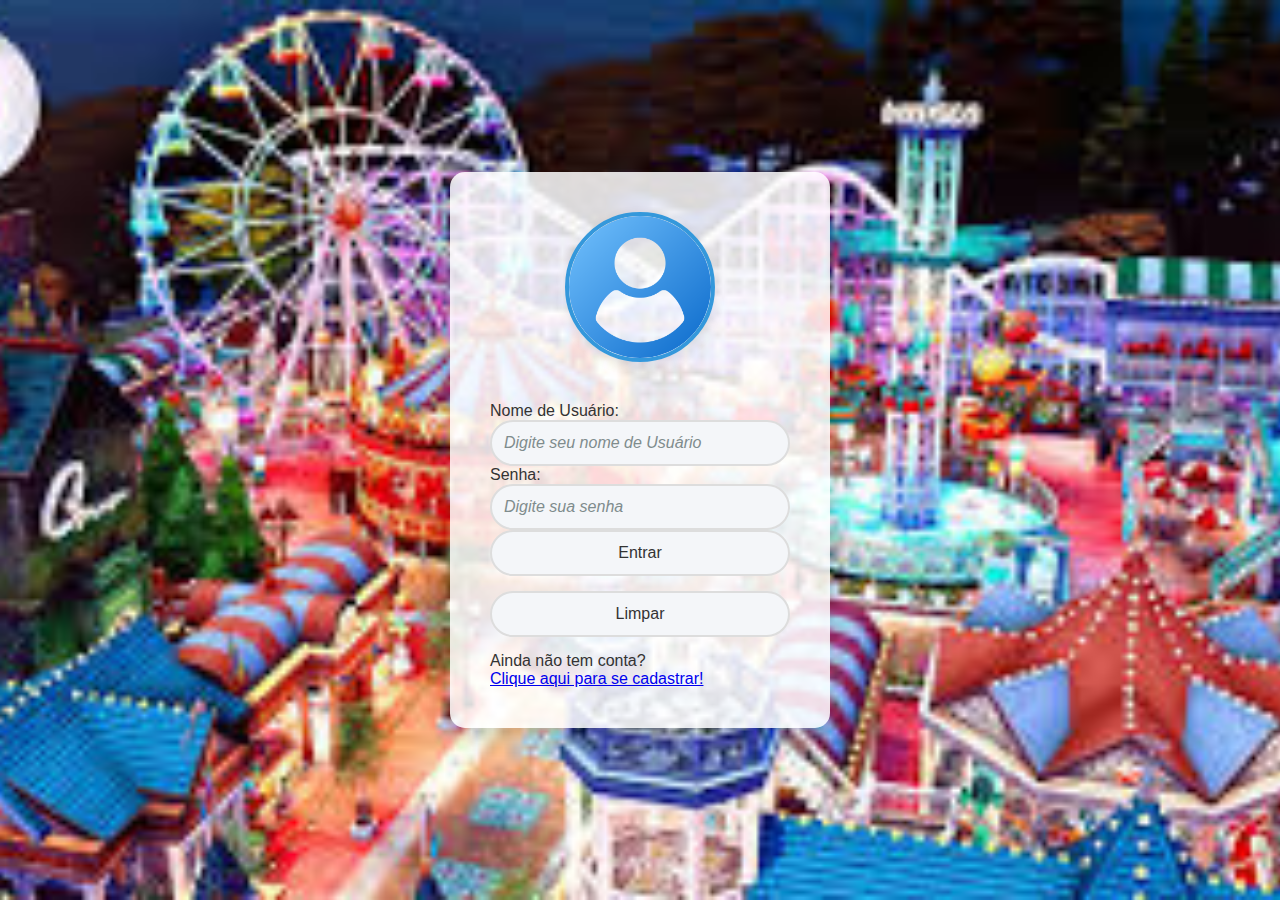
<file: index.html>
<!DOCTYPE html>
<html lang="pt-BR">

<head>
  <meta charset="UTF-8">
  <meta http-equiv="X-UA-Compatible" content="IE=edge">
  <link rel="stylesheet" href="./style.css">
  <meta name="viewport" content="width=device-width, initial-scale=1.0">
  <title>Park Core</title>
</head>

<body>
  <div class="box">
    <img class="User_img" src="imgs\user-icon.png" alt="User">
    <form action="">
      Nome de Usuário: <input class="textbox" type="text" name="Nome de Usuário" placeholder="Digite seu nome de Usuário" size="35">
      <br>
      Senha: <input class="textbox" type="password" name="Senha" placeholder="Digite sua senha" size="35">
      <input class="btn_signin" type="button" name="signin" value="Entrar">
      <input class="btn_clear" type="reset" name="clear" value="Limpar">
      <p> Ainda não tem conta? <br></p>
      <a href="cadastro.html">Clique aqui para se cadastrar!</a>
    </form>
  </div>
</body>

</html>
</file>
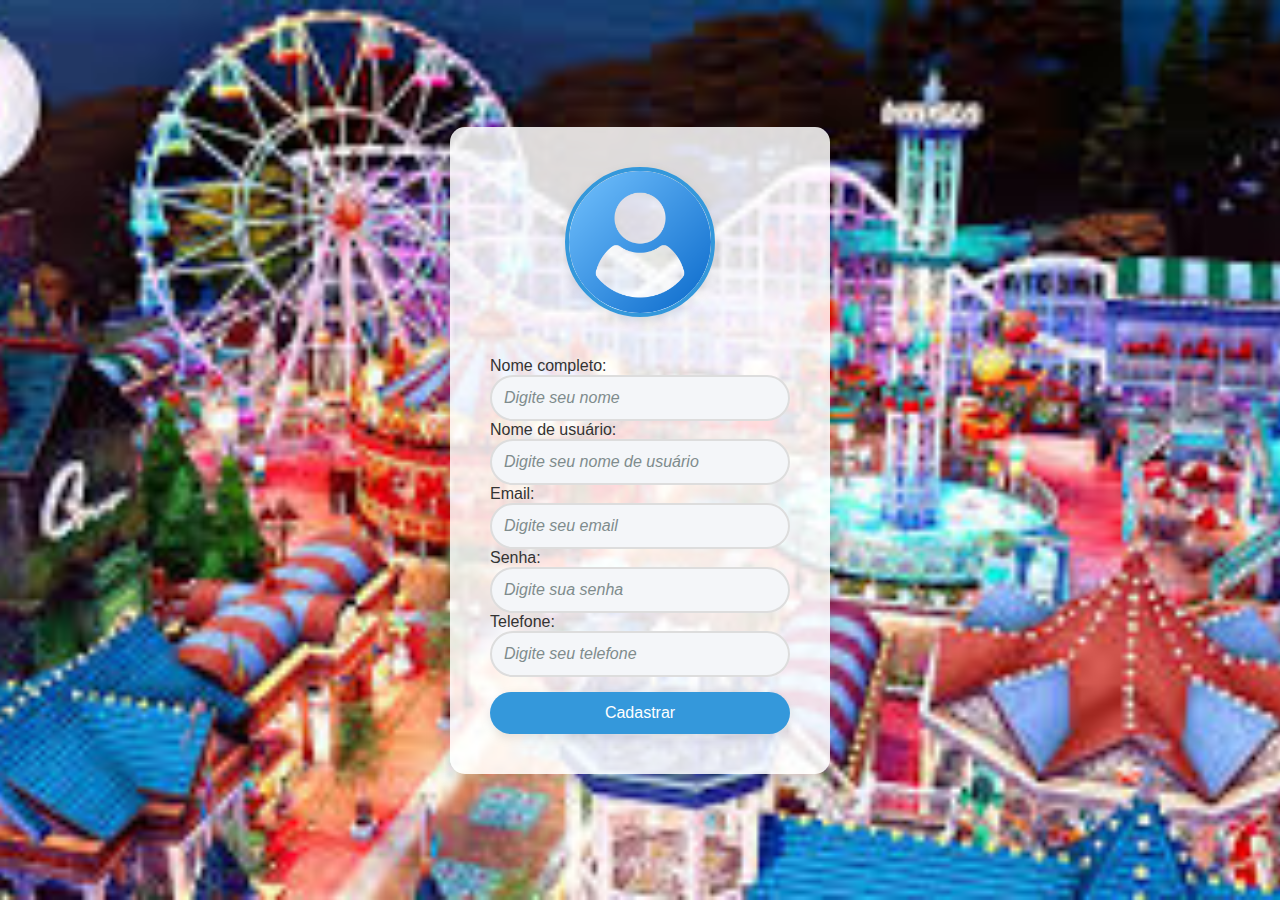
<file: cadastro.html>
<!DOCTYPE html>
<html lang="pt-BR">

<head>
    <meta charset="UTF-8">
    <meta http-equiv="X-UA-Compatible" content="IE=edge">
    <link rel="stylesheet" href="./style.css">
    <meta name="viewport" content="width=device-width, initial-scale=1.0">
    <script src="./script.js" defer></script>
    <title>Project Api</title>
</head>

<body>
    <div class="box">
        <img class="User_img" src="imgs\user-icon.png" alt="User">
        <form action="">
            Nome completo: <input class="name" name="nome" placeholder="Digite seu nome" size="35">
            <br>
            Nome de usuário: <input class="userName" name="userName" placeholder="Digite seu nome de usuário" size="20">
            <br>
            Email: <input class="email" type="text" name="email" placeholder="Digite seu email" size="35">
            <br>
            Senha: <input class="password" type="password" name="senha" placeholder="Digite sua senha" size="35">
            <br>
            Telefone: <input class="phone" type="text" name="telefone" placeholder="Digite seu telefone" size="35">
            <button>Cadastrar</button>
        </form>
    </div>
</body>

</html>
</file>
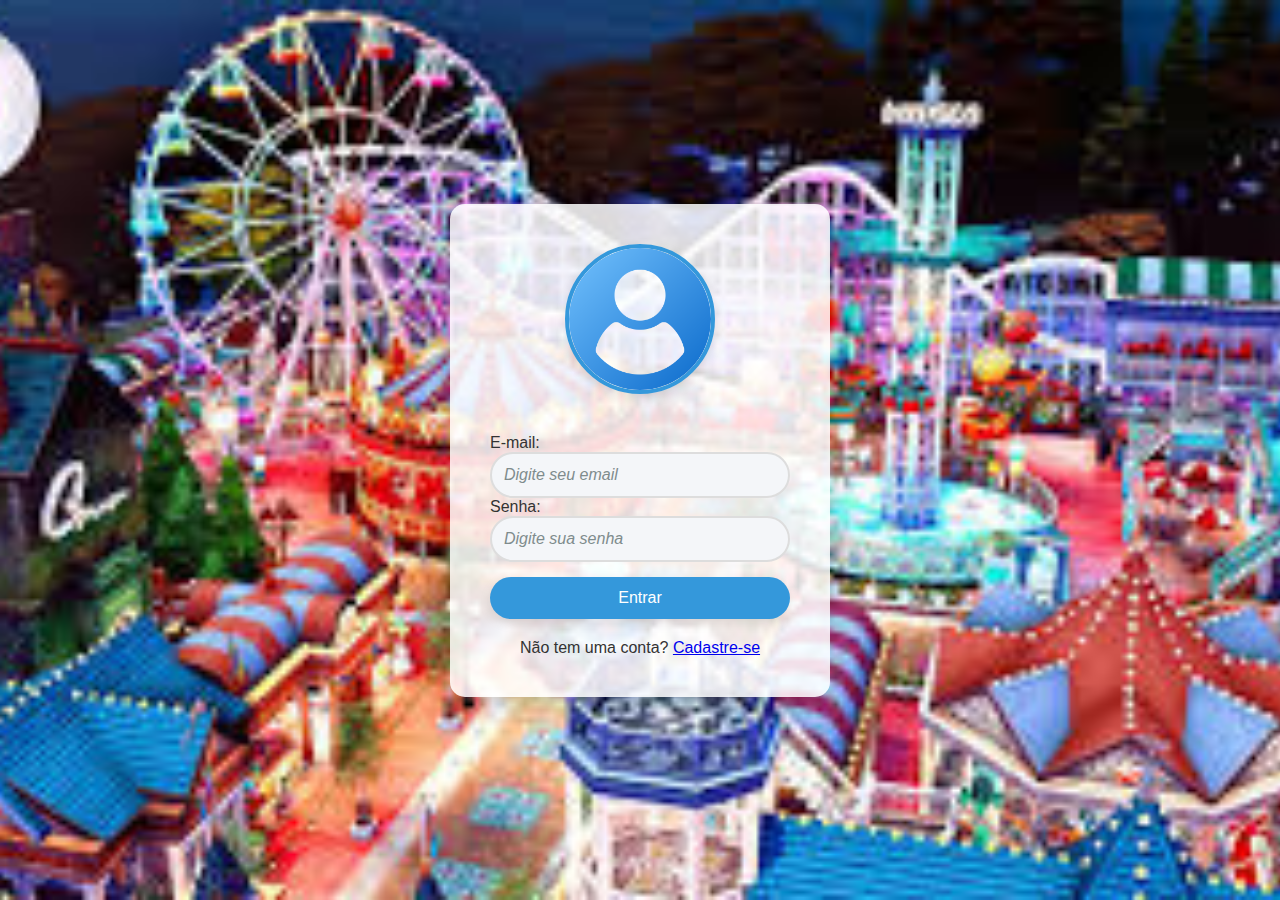
<file: login.html>
<!DOCTYPE html>
<html lang="pt-BR">

<head>
    <meta charset="UTF-8">
    <meta http-equiv="X-UA-Compatible" content="IE=edge">
    <link rel="stylesheet" href="./style.css">
    <meta name="viewport" content="width=device-width, initial-scale=1.0">
    <script src="./script.js" defer></script>
    <title>Login - Project Api</title>
</head>

<body>
    <div class="box">
        <img class="User_img" src="imgs/user-icon.png" alt="User">
        <form action="dashboard.html">
            E-mail: <input class="email" type="text" name="email" placeholder="Digite seu email" size="35">
            <br>
            Senha: <input class="password" type="password" name="senha" placeholder="Digite sua senha" size="35">
            <br>
            
            <button type="submit">Entrar</button>
        </form>
        <p>Não tem uma conta? <a href="cadastro.html">Cadastre-se</a></p>
    </div>
</body>

</html>
</file>
<file: style.css>
* {
    margin: 0;
    padding: 0;
    box-sizing: border-box;
}

body {
    display: flex;
    justify-content: center;
    align-items: center;
    min-height: 100vh;
    background: url("imgs/parque.jpg") no-repeat center center fixed;
    background-size: cover;
    font-family: 'Lato', sans-serif;
    overflow: hidden;
    color: #333;
}

.box {
    display: flex;
    flex-direction: column;
    align-items: center;
    justify-content: center;
    background: rgba(255, 255, 255, 0.85);
    padding: 40px;
    border-radius: 15px;
    box-shadow: 0 8px 24px rgba(0, 0, 0, 0.2);
    width: 100%;
    max-width: 380px;
    transition: transform 0.3s ease-in-out;
    gap: 20px;
}

.box:hover {
    transform: scale(1.03);
}

h1 {
    font-size: 36px;
    margin-bottom: 30px;
    color: #3498db;
    font-family: 'Poppins', sans-serif;
    text-align: center;
    letter-spacing: 1px;
    font-weight: 700;
    text-shadow: 2px 2px 4px rgba(0, 0, 0, 0.3);
}

input {
    width: 100%;
    max-width: 300px;
    padding: 12px;
    font-size: 16px;
    color: #333;
    background-color: #f4f6f9;
    border: 2px solid #ddd;
    border-radius: 30px;
    margin-bottom: 15px;
    transition: all 0.3s ease-in-out;
}

input:focus {
    border-color: #3498db;
    outline: none;
    box-shadow: 0 0 8px rgba(52, 152, 219, 0.4);
}

button {
    width: 100%;
    max-width: 300px;
    padding: 12px;
    font-size: 16px;
    background-color: #3498db;
    color: white;
    border: none;
    border-radius: 30px;
    margin-top: 15px;
    cursor: pointer;
    transition: background-color 0.3s ease, transform 0.2s ease-in-out;
    box-shadow: 0 4px 12px rgba(0, 0, 0, 0.1);
}

button:hover {
    background-color: #2980b9;
    transform: scale(1.05);
}

button:active {
    background-color: #1f6f8b;
}

.textbox,
.name,
.userName,
.email,
.password,
.phone {
    font-size: 16px;
    padding: 12px;
    border: 2px solid #ddd;
    border-radius: 30px;
    background-color: #f4f6f9;
    color: #333;
    margin-bottom: 0px;
    transition: all 0.3s ease-in-out;
}

.textbox:focus,
.name:focus,
.userName:focus,
.email:focus,
.password:focus,
.phone:focus {
    border-color: #3498db;
    outline: none;
    box-shadow: 0 0 8px rgba(52, 152, 219, 0.4);
}

.textbox::placeholder,
.name::placeholder,
.userName::placeholder,
.email::placeholder,
.password::placeholder,
.phone::placeholder {
    color: #7f8c8d;
    font-style: italic;
}

.User_img {
    width: 150px;
    height: 150px;
    border-radius: 50%;
    margin-bottom: 20px;
    border: 4px solid #3498db;
    box-shadow: 0 4px 12px rgba(0, 0, 0, 0.1);
}

.Cadastro_img {
    width: 100px;
    height: 100px;
    margin-top: 10px;
    border-radius: 50%;
}

img {
    object-fit: cover;
    border-radius: 50%;
}

h2 {
    font-size: 22px;
    color: #333;
    text-align: center;
    margin-top: 20px;
    font-family: 'Poppins', sans-serif;
    letter-spacing: 1px;
}
</file>
